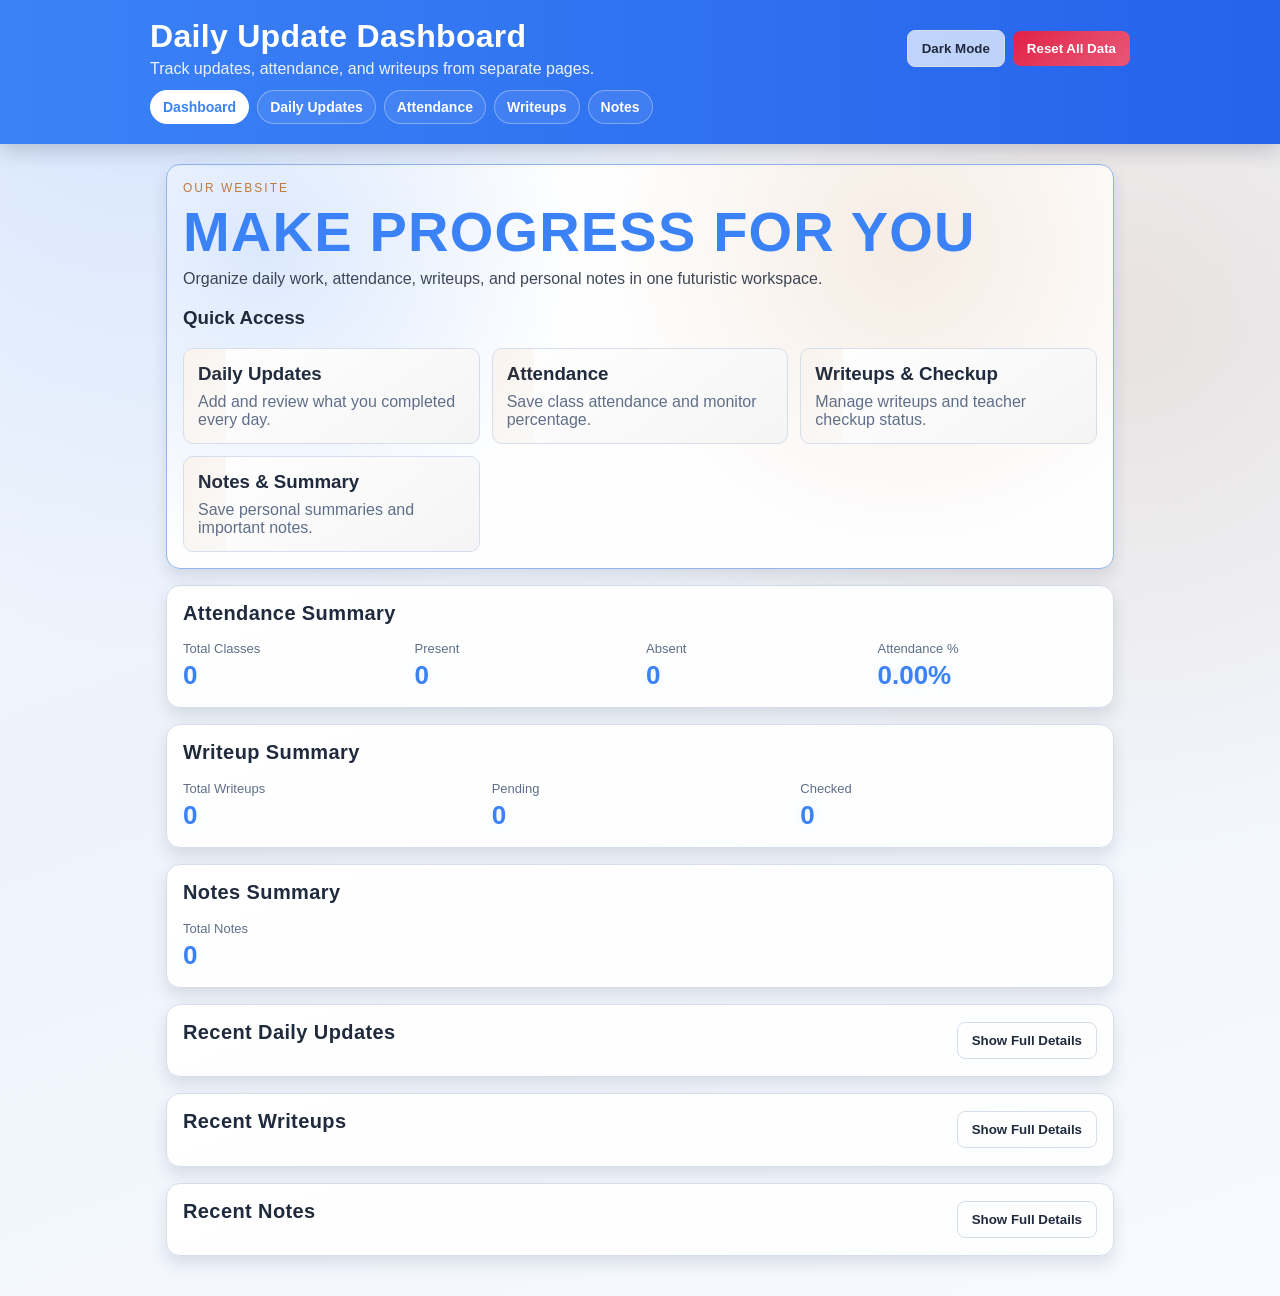
<file: index.html>
<!doctype html>
<html lang="en">
  <head>
    <meta charset="UTF-8" />
    <meta name="viewport" content="width=device-width, initial-scale=1.0" />
    <title>Daily Update Dashboard</title>
    <link rel="stylesheet" href="styles.css" />
  </head>
  <body data-page="dashboard">
    <header class="topbar">
      <div class="topbar-row">
        <div>
          <h1>Daily Update Dashboard</h1>
          <p>Track updates, attendance, and writeups from separate pages.</p>
        </div>
        <button id="themeToggle" class="btn secondary" type="button">
          Dark Mode
        </button>
      </div>
      <nav class="topnav">
        <a class="nav-link active" href="index.html">Dashboard</a>
        <a class="nav-link" href="updates.html">Daily Updates</a>
        <a class="nav-link" href="attendance.html">Attendance</a>
        <a class="nav-link" href="writeups.html">Writeups</a>
        <a class="nav-link" href="notes.html">Notes</a>
      </nav>
      <p id="storageNotice" class="storage-notice" hidden></p>
    </header>

    <main class="container">
      <section class="card hero-card">
        <p class="hero-kicker">Our Website</p>
        <h2>MAKE PROGRESS FOR YOU</h2>
        <p class="hero-sub">
          Organize daily work, attendance, writeups, and personal notes in one
          futuristic workspace.
        </p>
        <h3>Quick Access</h3>
        <div class="quick-grid">
          <a class="quick-link" href="updates.html">
            <h3>Daily Updates</h3>
            <p>Add and review what you completed every day.</p>
          </a>
          <a class="quick-link" href="attendance.html">
            <h3>Attendance</h3>
            <p>Save class attendance and monitor percentage.</p>
          </a>
          <a class="quick-link" href="writeups.html">
            <h3>Writeups & Checkup</h3>
            <p>Manage writeups and teacher checkup status.</p>
          </a>
          <a class="quick-link" href="notes.html">
            <h3>Notes & Summary</h3>
            <p>Save personal summaries and important notes.</p>
          </a>
        </div>
      </section>

      <section class="card stats">
        <h2>Attendance Summary</h2>
        <div class="summary-grid">
          <div>
            <p class="label">Total Classes</p>
            <p id="totalClasses" class="value">0</p>
          </div>
          <div>
            <p class="label">Present</p>
            <p id="presentCount" class="value">0</p>
          </div>
          <div>
            <p class="label">Absent</p>
            <p id="absentCount" class="value">0</p>
          </div>
          <div>
            <p class="label">Attendance %</p>
            <p id="attendancePercent" class="value">0%</p>
          </div>
        </div>
      </section>

      <section class="card stats">
        <h2>Writeup Summary</h2>
        <div class="summary-grid">
          <div>
            <p class="label">Total Writeups</p>
            <p id="totalWriteups" class="value">0</p>
          </div>
          <div>
            <p class="label">Pending</p>
            <p id="pendingWriteups" class="value">0</p>
          </div>
          <div>
            <p class="label">Checked</p>
            <p id="checkedWriteups" class="value">0</p>
          </div>
        </div>
      </section>

      <section class="card stats">
        <h2>Notes Summary</h2>
        <div class="summary-grid">
          <div>
            <p class="label">Total Notes</p>
            <p id="totalNotes" class="value">0</p>
          </div>
        </div>
      </section>

      <section class="card">
        <div class="section-head">
          <h2>Recent Daily Updates</h2>
          <button
            id="toggleDashboardUpdates"
            class="btn secondary"
            type="button"
            aria-expanded="false"
          >
            Show Full Details
          </button>
        </div>
        <div id="dashboardUpdatesContent" hidden>
          <div id="dashboardUpdates" class="list"></div>
        </div>
      </section>

      <section class="card">
        <div class="section-head">
          <h2>Recent Writeups</h2>
          <button
            id="toggleDashboardWriteups"
            class="btn secondary"
            type="button"
            aria-expanded="false"
          >
            Show Full Details
          </button>
        </div>
        <div id="dashboardWriteupsContent" hidden>
          <div id="dashboardWriteups" class="list"></div>
        </div>
      </section>

      <section class="card">
        <div class="section-head">
          <h2>Recent Notes</h2>
          <button
            id="toggleDashboardNotes"
            class="btn secondary"
            type="button"
            aria-expanded="false"
          >
            Show Full Details
          </button>
        </div>
        <div id="dashboardNotesContent" hidden>
          <div id="dashboardNotes" class="list"></div>
        </div>
      </section>
    </main>

    <div id="toast" class="toast" aria-live="polite"></div>
    <script src="script.js"></script>
  </body>
</html>
</file>
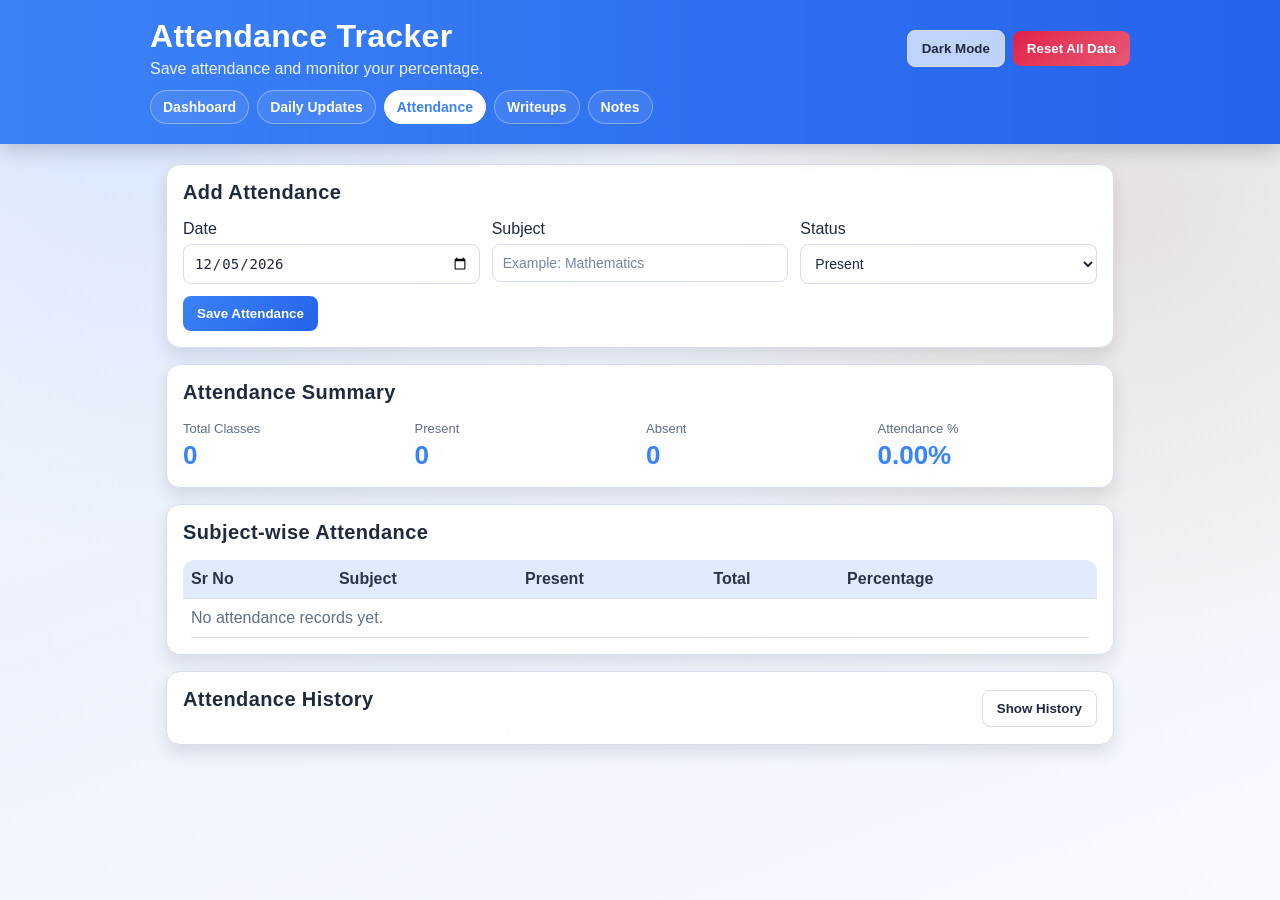
<file: attendance.html>
<!doctype html>
<html lang="en">
  <head>
    <meta charset="UTF-8" />
    <meta name="viewport" content="width=device-width, initial-scale=1.0" />
    <title>Attendance</title>
    <link rel="stylesheet" href="styles.css" />
  </head>
  <body data-page="attendance">
    <header class="topbar">
      <div class="topbar-row">
        <div>
          <h1>Attendance Tracker</h1>
          <p>Save attendance and monitor your percentage.</p>
        </div>
        <button id="themeToggle" class="btn secondary" type="button">
          Dark Mode
        </button>
      </div>
      <nav class="topnav">
        <a class="nav-link" href="index.html">Dashboard</a>
        <a class="nav-link" href="updates.html">Daily Updates</a>
        <a class="nav-link active" href="attendance.html">Attendance</a>
        <a class="nav-link" href="writeups.html">Writeups</a>
        <a class="nav-link" href="notes.html">Notes</a>
      </nav>
      <p id="storageNotice" class="storage-notice" hidden></p>
    </header>

    <main class="container">
      <section class="card">
        <h2>Add Attendance</h2>
        <form id="attendanceForm" class="form-grid">
          <div class="field">
            <label for="attendanceDate">Date</label>
            <input type="date" id="attendanceDate" required />
          </div>
          <div class="field">
            <label for="subjectName">Subject</label>
            <input
              type="text"
              id="subjectName"
              placeholder="Example: Mathematics"
              required
            />
          </div>
          <div class="field">
            <label for="attendanceStatus">Status</label>
            <select id="attendanceStatus" required>
              <option value="Present">Present</option>
              <option value="Absent">Absent</option>
            </select>
          </div>
          <button type="submit" class="btn">Save Attendance</button>
        </form>
      </section>

      <section class="card stats">
        <h2>Attendance Summary</h2>
        <div class="summary-grid">
          <div>
            <p class="label">Total Classes</p>
            <p id="totalClasses" class="value">0</p>
          </div>
          <div>
            <p class="label">Present</p>
            <p id="presentCount" class="value">0</p>
          </div>
          <div>
            <p class="label">Absent</p>
            <p id="absentCount" class="value">0</p>
          </div>
          <div>
            <p class="label">Attendance %</p>
            <p id="attendancePercent" class="value">0%</p>
          </div>
        </div>
      </section>

      <section class="card">
        <h2>Subject-wise Attendance</h2>
        <div class="table-wrap">
          <table>
            <thead>
              <tr>
                <th>Sr No</th>
                <th>Subject</th>
                <th>Present</th>
                <th>Total</th>
                <th>Percentage</th>
              </tr>
            </thead>
            <tbody id="subjectAttendanceBody"></tbody>
          </table>
        </div>
      </section>

      <section class="card">
        <div class="section-head">
          <h2>Attendance History</h2>
          <button
            id="toggleAttendanceHistory"
            class="btn secondary"
            type="button"
            aria-expanded="false"
          >
            Show History
          </button>
        </div>
        <div id="attendanceHistoryContent" hidden>
          <div class="toolbar toolbar-end">
            <button id="clearAttendance" class="btn danger" type="button">
              Clear All
            </button>
          </div>
          <div class="table-wrap">
            <table>
              <thead>
                <tr>
                  <th>Date</th>
                  <th>Subject</th>
                  <th>Status</th>
                  <th>Action</th>
                </tr>
              </thead>
              <tbody id="attendanceBody"></tbody>
            </table>
          </div>
          <div class="toolbar toolbar-end">
            <label for="attendanceFilter">Filter:</label>
            <select id="attendanceFilter">
              <option value="All">All</option>
              <option value="Present">Present</option>
              <option value="Absent">Absent</option>
            </select>
          </div>
        </div>
      </section>
    </main>

    <div id="toast" class="toast" aria-live="polite"></div>
    <script src="script.js"></script>
  </body>
</html>
</file>
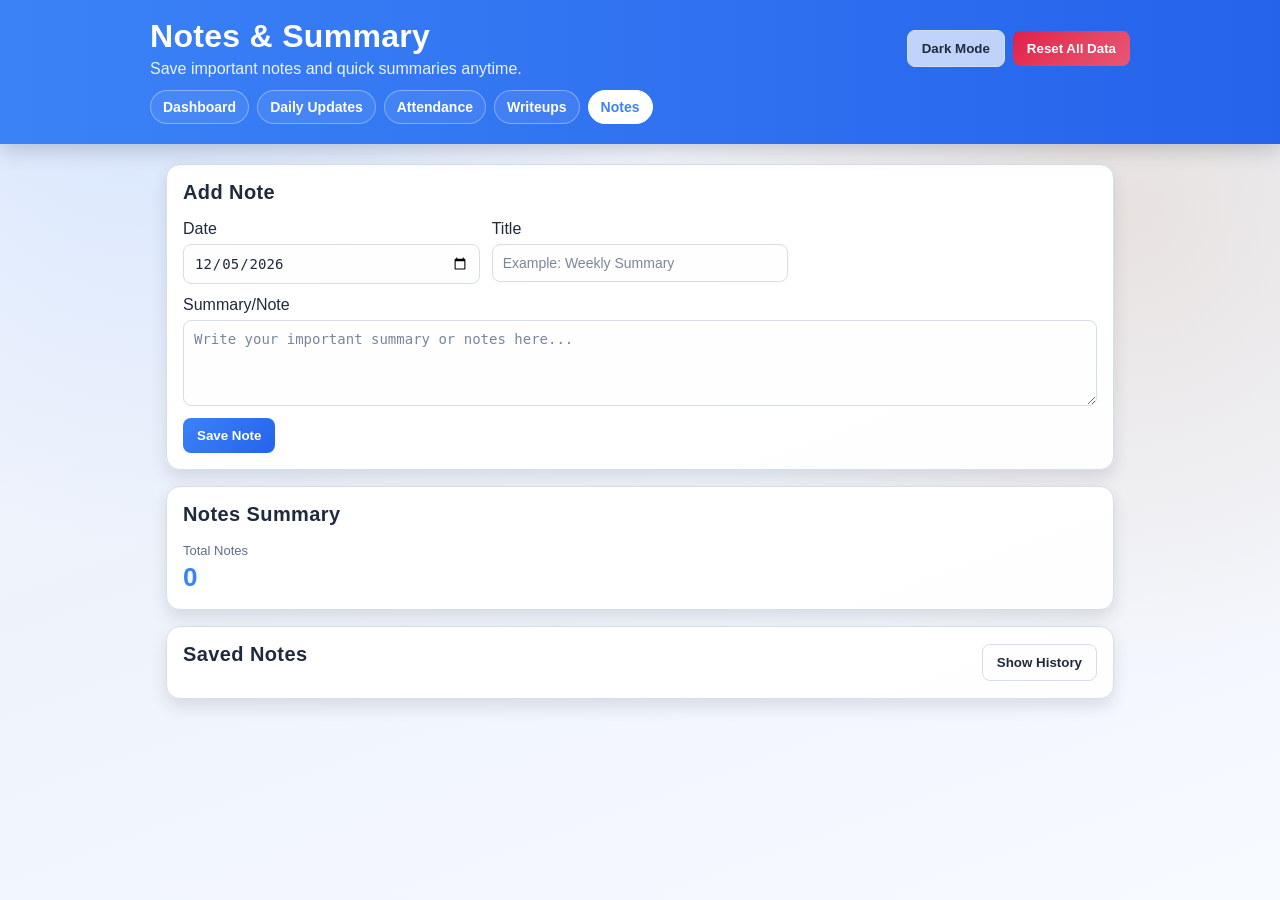
<file: notes.html>
<!doctype html>
<html lang="en">
  <head>
    <meta charset="UTF-8" />
    <meta name="viewport" content="width=device-width, initial-scale=1.0" />
    <title>Notes & Summary</title>
    <link rel="stylesheet" href="styles.css" />
  </head>
  <body data-page="notes">
    <header class="topbar">
      <div class="topbar-row">
        <div>
          <h1>Notes & Summary</h1>
          <p>Save important notes and quick summaries anytime.</p>
        </div>
        <button id="themeToggle" class="btn secondary" type="button">
          Dark Mode
        </button>
      </div>
      <nav class="topnav">
        <a class="nav-link" href="index.html">Dashboard</a>
        <a class="nav-link" href="updates.html">Daily Updates</a>
        <a class="nav-link" href="attendance.html">Attendance</a>
        <a class="nav-link" href="writeups.html">Writeups</a>
        <a class="nav-link active" href="notes.html">Notes</a>
      </nav>
      <p id="storageNotice" class="storage-notice" hidden></p>
    </header>

    <main class="container">
      <section class="card">
        <h2>Add Note</h2>
        <form id="noteForm" class="form-grid">
          <div class="field">
            <label for="noteDate">Date</label>
            <input type="date" id="noteDate" required />
          </div>
          <div class="field">
            <label for="noteTitle">Title</label>
            <input
              type="text"
              id="noteTitle"
              placeholder="Example: Weekly Summary"
              required
            />
          </div>
          <div class="field field-full">
            <label for="noteText">Summary/Note</label>
            <textarea
              id="noteText"
              rows="4"
              placeholder="Write your important summary or notes here..."
              required
            ></textarea>
          </div>
          <button type="submit" class="btn">Save Note</button>
        </form>
      </section>

      <section class="card stats">
        <h2>Notes Summary</h2>
        <div class="summary-grid">
          <div>
            <p class="label">Total Notes</p>
            <p id="totalNotes" class="value">0</p>
          </div>
        </div>
      </section>

      <section class="card">
        <div class="section-head">
          <h2>Saved Notes</h2>
          <button
            id="toggleNotesHistory"
            class="btn secondary"
            type="button"
            aria-expanded="false"
          >
            Show History
          </button>
        </div>
        <div id="notesHistoryContent" hidden>
          <div class="toolbar toolbar-end">
            <button id="clearNotes" class="btn danger" type="button">
              Clear All
            </button>
          </div>
          <div class="toolbar">
            <input
              id="noteSearch"
              type="text"
              placeholder="Search by title or note text"
            />
          </div>
          <div id="noteList" class="list"></div>
        </div>
      </section>
    </main>

    <div id="toast" class="toast" aria-live="polite"></div>
    <script src="script.js"></script>
  </body>
</html>
</file>
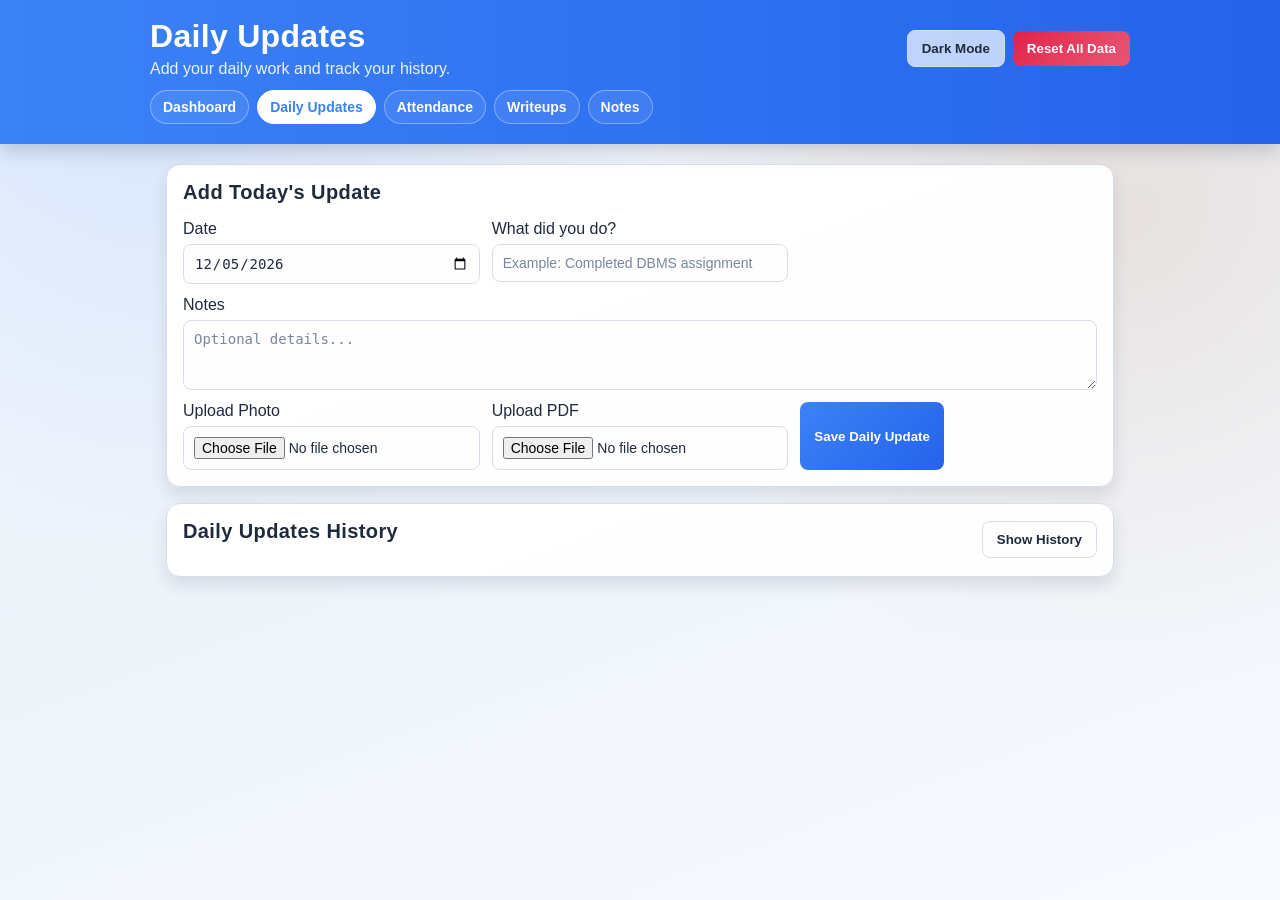
<file: updates.html>
<!doctype html>
<html lang="en">
  <head>
    <meta charset="UTF-8" />
    <meta name="viewport" content="width=device-width, initial-scale=1.0" />
    <title>Daily Updates</title>
    <link rel="stylesheet" href="styles.css" />
  </head>
  <body data-page="updates">
    <header class="topbar">
      <div class="topbar-row">
        <div>
          <h1>Daily Updates</h1>
          <p>Add your daily work and track your history.</p>
        </div>
        <button id="themeToggle" class="btn secondary" type="button">
          Dark Mode
        </button>
      </div>
      <nav class="topnav">
        <a class="nav-link" href="index.html">Dashboard</a>
        <a class="nav-link active" href="updates.html">Daily Updates</a>
        <a class="nav-link" href="attendance.html">Attendance</a>
        <a class="nav-link" href="writeups.html">Writeups</a>
        <a class="nav-link" href="notes.html">Notes</a>
      </nav>
      <p id="storageNotice" class="storage-notice" hidden></p>
    </header>

    <main class="container">
      <section class="card">
        <h2>Add Today&apos;s Update</h2>
        <form id="dailyForm" class="form-grid">
          <div class="field">
            <label for="updateDate">Date</label>
            <input type="date" id="updateDate" required />
          </div>
          <div class="field">
            <label for="updateTitle">What did you do?</label>
            <input
              type="text"
              id="updateTitle"
              placeholder="Example: Completed DBMS assignment"
              required
            />
          </div>
          <div class="field field-full">
            <label for="updateNotes">Notes</label>
            <textarea
              id="updateNotes"
              rows="3"
              placeholder="Optional details..."
            ></textarea>
          </div>
          <div class="field">
            <label for="updatePhoto">Upload Photo</label>
            <input type="file" id="updatePhoto" accept="image/*" />
          </div>
          <div class="field">
            <label for="updatePdf">Upload PDF</label>
            <input type="file" id="updatePdf" accept="application/pdf,.pdf" />
          </div>
          <button type="submit" class="btn">Save Daily Update</button>
        </form>
      </section>

      <section class="card">
        <div class="section-head">
          <h2>Daily Updates History</h2>
          <button
            id="toggleUpdatesHistory"
            class="btn secondary"
            type="button"
            aria-expanded="false"
          >
            Show History
          </button>
        </div>
        <div id="updatesHistoryContent" hidden>
          <div class="toolbar toolbar-end">
            <button id="clearUpdates" class="btn danger" type="button">
              Clear All
            </button>
          </div>
          <div class="toolbar">
            <input
              id="updateSearch"
              type="text"
              placeholder="Search updates by title or notes"
            />
          </div>
          <div id="dailyList" class="list"></div>
        </div>
      </section>
    </main>

    <div id="toast" class="toast" aria-live="polite"></div>
    <script src="script.js"></script>
  </body>
</html>
</file>
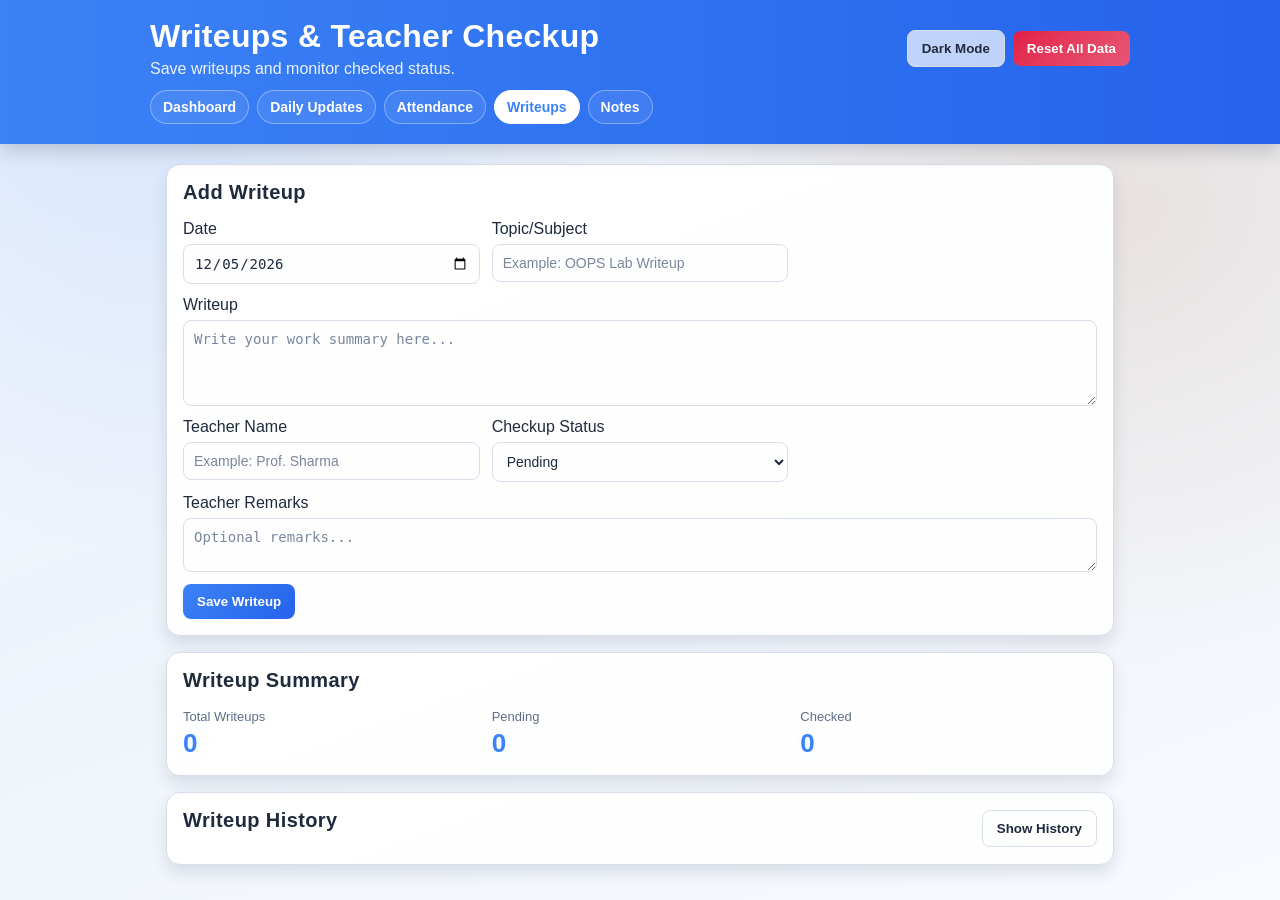
<file: writeups.html>
<!doctype html>
<html lang="en">
  <head>
    <meta charset="UTF-8" />
    <meta name="viewport" content="width=device-width, initial-scale=1.0" />
    <title>Writeups & Teacher Checkup</title>
    <link rel="stylesheet" href="styles.css" />
  </head>
  <body data-page="writeups">
    <header class="topbar">
      <div class="topbar-row">
        <div>
          <h1>Writeups & Teacher Checkup</h1>
          <p>Save writeups and monitor checked status.</p>
        </div>
        <button id="themeToggle" class="btn secondary" type="button">
          Dark Mode
        </button>
      </div>
      <nav class="topnav">
        <a class="nav-link" href="index.html">Dashboard</a>
        <a class="nav-link" href="updates.html">Daily Updates</a>
        <a class="nav-link" href="attendance.html">Attendance</a>
        <a class="nav-link active" href="writeups.html">Writeups</a>
        <a class="nav-link" href="notes.html">Notes</a>
      </nav>
      <p id="storageNotice" class="storage-notice" hidden></p>
    </header>

    <main class="container">
      <section class="card">
        <h2>Add Writeup</h2>
        <form id="writeupForm" class="form-grid">
          <div class="field">
            <label for="writeupDate">Date</label>
            <input type="date" id="writeupDate" required />
          </div>
          <div class="field">
            <label for="writeupTopic">Topic/Subject</label>
            <input
              type="text"
              id="writeupTopic"
              placeholder="Example: OOPS Lab Writeup"
              required
            />
          </div>
          <div class="field field-full">
            <label for="writeupText">Writeup</label>
            <textarea
              id="writeupText"
              rows="4"
              placeholder="Write your work summary here..."
              required
            ></textarea>
          </div>
          <div class="field">
            <label for="teacherName">Teacher Name</label>
            <input
              type="text"
              id="teacherName"
              placeholder="Example: Prof. Sharma"
            />
          </div>
          <div class="field">
            <label for="teacherStatus">Checkup Status</label>
            <select id="teacherStatus" required>
              <option value="Pending">Pending</option>
              <option value="Checked">Checked</option>
            </select>
          </div>
          <div class="field field-full">
            <label for="teacherRemarks">Teacher Remarks</label>
            <textarea
              id="teacherRemarks"
              rows="2"
              placeholder="Optional remarks..."
            ></textarea>
          </div>
          <button type="submit" class="btn">Save Writeup</button>
        </form>
      </section>

      <section class="card stats">
        <h2>Writeup Summary</h2>
        <div class="summary-grid">
          <div>
            <p class="label">Total Writeups</p>
            <p id="totalWriteups" class="value">0</p>
          </div>
          <div>
            <p class="label">Pending</p>
            <p id="pendingWriteups" class="value">0</p>
          </div>
          <div>
            <p class="label">Checked</p>
            <p id="checkedWriteups" class="value">0</p>
          </div>
        </div>
      </section>

      <section class="card">
        <div class="section-head">
          <h2>Writeup History</h2>
          <button
            id="toggleWriteupsHistory"
            class="btn secondary"
            type="button"
            aria-expanded="false"
          >
            Show History
          </button>
        </div>
        <div id="writeupsHistoryContent" hidden>
          <div class="toolbar toolbar-end">
            <button id="clearWriteups" class="btn danger" type="button">
              Clear All
            </button>
          </div>
          <div class="toolbar row-toolbar">
            <input
              id="writeupSearch"
              type="text"
              placeholder="Search by topic, writeup, teacher"
            />
            <select id="writeupFilter">
              <option value="All">All Status</option>
              <option value="Pending">Pending</option>
              <option value="Checked">Checked</option>
            </select>
          </div>
          <div id="writeupList" class="list"></div>
        </div>
      </section>
    </main>

    <div id="toast" class="toast" aria-live="polite"></div>
    <script src="script.js"></script>
  </body>
</html>
</file>
<file: styles.css>
:root {
  --bg: #eef3fb;
  --card: #ffffff;
  --text: #1f2a3d;
  --muted: #5f6f89;
  --primary: #3b82f6;
  --primary-strong: #2563eb;
  --danger: #e11d48;
  --border: #d6deea;
  --ok: #0f9f6e;
  --shadow-neon: 0 0 16px rgba(59, 130, 246, 0.16);
  --accent-soft: #c07a3d;
  --bg-grad-1: rgba(59, 130, 246, 0.18);
  --bg-grad-2: rgba(192, 122, 61, 0.14);
  --bg-grad-main: linear-gradient(
    160deg,
    #f7faff 0%,
    #eef3fb 45%,
    #f7faff 100%
  );
  --shadow-soft: 0 8px 16px rgba(31, 42, 61, 0.12);
  --shadow-strong: 0 10px 22px rgba(31, 42, 61, 0.18);
  --topbar-shadow: 0 8px 20px rgba(31, 42, 61, 0.14);
  --toast-bg: color-mix(in srgb, var(--card) 90%, #dbe5f3 10%);
}

body.dark {
  --bg: #090d14;
  --card: #0f1622;
  --text: #f3f7ff;
  --muted: #b1c0da;
  --primary: #9fd7ff;
  --primary-strong: #7ec3f2;
  --danger: #ff7aa0;
  --border: #253144;
  --ok: #77e5ba;
  --shadow-neon: 0 0 24px rgba(159, 215, 255, 0.26);
  --accent-soft: #dfb995;
  --bg-grad-1: rgba(138, 208, 255, 0.2);
  --bg-grad-2: rgba(214, 176, 138, 0.16);
  --bg-grad-main: linear-gradient(
    160deg,
    #0a1019 0%,
    #111829 45%,
    #0a111d 100%
  );
  --shadow-soft: 0 8px 16px rgba(0, 0, 0, 0.25);
  --shadow-strong: 0 10px 22px rgba(0, 0, 0, 0.42);
  --topbar-shadow: 0 10px 26px rgba(0, 0, 0, 0.32);
  --toast-bg: color-mix(in srgb, var(--card) 75%, #000 25%);
}

* {
  box-sizing: border-box;
}

body {
  margin: 0;
  font-family: "Segoe UI", Arial, sans-serif;
  background:
    radial-gradient(circle at 10% 0%, var(--bg-grad-1), transparent 38%),
    radial-gradient(circle at 88% 24%, var(--bg-grad-2), transparent 36%),
    var(--bg-grad-main), var(--bg);
  color: var(--text);
  transition:
    background-color 0.3s ease,
    color 0.3s ease,
    filter 0.3s ease;
  min-height: 100vh;
}

.topbar {
  background: linear-gradient(90deg, var(--primary), var(--primary-strong));
  border-bottom: none;
  padding: 20px;
  position: sticky;
  top: 0;
  z-index: 20;
  box-shadow: 0 6px 20px rgba(15, 23, 42, 0.2);
}

.topbar-row {
  max-width: 980px;
  margin: 0 auto;
  display: flex;
  justify-content: space-between;
  align-items: center;
  gap: 14px;
}

.topbar-actions {
  display: flex;
  align-items: center;
  justify-content: flex-end;
  gap: 8px;
  flex-wrap: wrap;
}

.reset-btn {
  white-space: nowrap;
}

.theme-current {
  font-size: 13px;
  font-weight: 600;
  color: var(--muted);
  border: 1px solid var(--border);
  border-radius: 999px;
  padding: 8px 12px;
  background: color-mix(in srgb, var(--card) 92%, transparent);
}

.topbar h1 {
  margin: 0 0 6px;
  letter-spacing: 0.3px;
  text-transform: none;
  color: #ffffff;
  font-weight: 800;
  line-height: 1.05;
}

.topbar p {
  margin: 0;
  color: rgba(255, 255, 255, 0.9);
}

.topnav {
  max-width: 980px;
  margin: 12px auto 0;
  display: flex;
  flex-wrap: wrap;
  gap: 8px;
}

.nav-link {
  text-decoration: none;
  border: 1px solid rgba(255, 255, 255, 0.34);
  color: #ffffff;
  background: rgba(255, 255, 255, 0.08);
  padding: 8px 12px;
  border-radius: 999px;
  font-weight: 600;
  font-size: 14px;
  transition:
    transform 0.18s ease,
    background-color 0.2s ease,
    border-color 0.2s ease,
    color 0.2s ease,
    box-shadow 0.2s ease;
}

.nav-link:hover {
  transform: translateY(-1px);
  border-color: rgba(255, 255, 255, 0.56);
  background: rgba(255, 255, 255, 0.2);
  box-shadow: none;
}

.nav-link.active {
  background: #ffffff;
  color: var(--primary);
  border-color: #ffffff;
  box-shadow: none;
}

.storage-notice {
  max-width: 980px;
  margin: 10px auto 0;
  color: var(--ok);
  font-size: 13px;
}

.container {
  max-width: 980px;
  margin: 20px auto;
  padding: 0 16px 20px;
  display: grid;
  gap: 16px;
  animation: fadeInUp 0.35s ease;
}

.quick-grid {
  display: grid;
  grid-template-columns: repeat(auto-fit, minmax(220px, 1fr));
  gap: 12px;
}

.quick-link {
  text-decoration: none;
  border: 1px solid var(--border);
  border-radius: 10px;
  padding: 14px;
  color: var(--text);
  background: linear-gradient(
    145deg,
    color-mix(in srgb, var(--card) 86%, #fff 14%),
    color-mix(in srgb, var(--card) 96%, #000 4%)
  );
  position: relative;
  overflow: hidden;
  transition:
    transform 0.2s ease,
    border-color 0.2s ease,
    box-shadow 0.25s ease;
}

.quick-link::before {
  content: "";
  position: absolute;
  inset: -40%;
  background: linear-gradient(
    120deg,
    transparent,
    color-mix(in srgb, var(--accent-soft) 24%, transparent),
    transparent
  );
  transform: translateX(-70%);
  transition: transform 0.45s ease;
}

.quick-link:hover {
  transform: translateY(-4px);
  border-color: color-mix(in srgb, var(--primary) 50%, var(--border));
  box-shadow:
    var(--shadow-soft),
    0 0 0 1px color-mix(in srgb, var(--primary) 20%, transparent);
}

.quick-link:hover::before {
  transform: translateX(70%);
}

.quick-link h3 {
  margin: 0 0 8px;
}

.quick-link p {
  margin: 0;
  color: var(--muted);
}

.card {
  background: linear-gradient(
    160deg,
    color-mix(in srgb, var(--card) 96%, #fff 4%),
    color-mix(in srgb, var(--card) 92%, #eef3fb 8%)
  );
  border: 1px solid var(--border);
  border-radius: 14px;
  padding: 16px;
  box-shadow: var(--shadow-soft);
  transition:
    transform 0.2s ease,
    border-color 0.2s ease,
    box-shadow 0.2s ease;
}

.card:hover {
  transform: translateY(-2px);
  border-color: color-mix(in srgb, var(--primary) 62%, var(--border));
  box-shadow:
    var(--shadow-strong),
    0 0 0 1px color-mix(in srgb, var(--primary) 18%, transparent);
}

h2 {
  margin-top: 0;
  font-size: 20px;
  letter-spacing: 0.4px;
}

.form-grid {
  display: grid;
  gap: 12px;
  grid-template-columns: repeat(auto-fit, minmax(220px, 1fr));
}

.field {
  display: flex;
  flex-direction: column;
  gap: 6px;
}

.field-full {
  grid-column: 1 / -1;
}

input,
textarea,
select {
  background: color-mix(in srgb, var(--card) 94%, #eef3fb 6%);
  color: var(--text);
  border: 1px solid var(--border);
  border-radius: 8px;
  padding: 10px;
  font-size: 14px;
  transition:
    border-color 0.2s ease,
    box-shadow 0.2s ease,
    transform 0.12s ease;
}

input:focus,
textarea:focus,
select:focus {
  border-color: var(--primary);
  outline: 2px solid rgba(138, 208, 255, 0.24);
  box-shadow: 0 0 0 4px color-mix(in srgb, var(--primary) 15%, transparent);
  transform: translateY(-1px);
}

input::placeholder,
textarea::placeholder {
  color: color-mix(in srgb, var(--muted) 84%, transparent);
}

.btn {
  width: fit-content;
  background: linear-gradient(135deg, var(--primary), var(--primary-strong));
  color: #ffffff;
  border: none;
  border-radius: 8px;
  padding: 10px 14px;
  cursor: pointer;
  font-weight: 600;
  transition:
    transform 0.16s ease,
    background-color 0.2s ease,
    box-shadow 0.2s ease;
}

.btn:hover {
  background: linear-gradient(135deg, var(--primary-strong), var(--primary));
  transform: translateY(-1px);
  box-shadow: var(--shadow-soft);
}

.btn:active {
  transform: translateY(0);
}

.btn.secondary {
  background: color-mix(in srgb, var(--card) 70%, transparent);
  color: var(--text);
  border: 1px solid var(--border);
}

.btn.danger {
  background: linear-gradient(
    135deg,
    var(--danger),
    color-mix(in srgb, var(--danger) 75%, #fff 25%)
  );
  color: #fff;
}

.section-head {
  display: flex;
  justify-content: space-between;
  align-items: center;
  gap: 12px;
}

.toolbar {
  margin: 8px 0 12px;
}

.row-toolbar {
  display: grid;
  grid-template-columns: 1fr auto;
  gap: 10px;
}

.toolbar-end {
  display: flex;
  justify-content: flex-end;
  align-items: center;
  gap: 8px;
  margin-top: 10px;
}

.list {
  display: grid;
  gap: 10px;
}

.item {
  border: 1px solid var(--border);
  border-radius: 10px;
  padding: 10px;
  transition:
    transform 0.16s ease,
    border-color 0.16s ease,
    background-color 0.2s ease;
}

.item.compact {
  padding: 10px 12px;
}

.item:hover {
  transform: translateY(-2px);
  border-color: var(--primary);
  background: color-mix(in srgb, var(--primary) 9%, var(--card));
  box-shadow: inset 0 0 0 1px
    color-mix(in srgb, var(--primary) 20%, transparent);
}

.item-head {
  display: flex;
  justify-content: space-between;
  gap: 8px;
  margin-bottom: 6px;
}

.item-title {
  font-weight: 700;
}

.item-date {
  color: var(--muted);
  font-size: 13px;
}

.item-note {
  margin: 0;
  color: color-mix(in srgb, var(--text) 88%, transparent);
}

.item-attachments {
  margin-top: 10px;
  display: grid;
  gap: 8px;
}

.item-photo-wrap {
  display: grid;
  gap: 8px;
}

.item-photo {
  width: min(280px, 100%);
  border-radius: 8px;
  border: 1px solid var(--border);
}

.item-link {
  width: fit-content;
  text-decoration: none;
  border: 1px solid var(--primary);
  color: var(--primary);
  background: color-mix(in srgb, var(--primary) 10%, transparent);
  padding: 6px 10px;
  border-radius: 6px;
  font-size: 13px;
}

.item-link:hover {
  transform: translateY(-1px);
  background: color-mix(in srgb, var(--primary) 18%, transparent);
}

body.dark .item-note {
  color: color-mix(in srgb, var(--text) 90%, transparent);
}

.item-actions {
  margin-top: 10px;
  display: flex;
  justify-content: flex-end;
  gap: 8px;
}

.item-meta {
  display: grid;
  gap: 6px;
  margin-top: 8px;
  font-size: 13px;
  color: var(--muted);
}

.status-badge {
  display: inline-block;
  padding: 3px 8px;
  border-radius: 999px;
  font-size: 12px;
  font-weight: 700;
  letter-spacing: 0.4px;
  width: fit-content;
}

.status-badge.pending {
  background: color-mix(in srgb, var(--danger) 14%, transparent);
  color: var(--danger);
}

.status-badge.checked {
  background: color-mix(in srgb, var(--ok) 14%, transparent);
  color: var(--ok);
}

.action-btn.secondary {
  background: color-mix(in srgb, var(--primary) 12%, transparent);
  border: 1px solid var(--primary);
  color: var(--primary);
}

.empty {
  color: var(--muted);
}

.stats .summary-grid {
  display: grid;
  grid-template-columns: repeat(auto-fit, minmax(140px, 1fr));
  gap: 12px;
}

.label {
  margin: 0;
  color: var(--muted);
  font-size: 13px;
}

.value {
  margin: 4px 0 0;
  font-size: 26px;
  font-weight: 700;
  color: var(--primary);
  text-shadow: 0 0 14px rgba(138, 208, 255, 0.22);
}

.table-wrap {
  overflow-x: auto;
}

table {
  width: 100%;
  border-collapse: collapse;
  border-radius: 12px;
  overflow: hidden;
}

th,
td {
  border-bottom: 1px solid var(--border);
  text-align: left;
  padding: 10px 8px;
}

thead th {
  background: color-mix(in srgb, var(--primary) 16%, var(--card));
  color: color-mix(in srgb, var(--text) 95%, transparent);
}

tbody tr {
  transition: background-color 0.18s ease;
}

tbody tr:hover {
  background: color-mix(in srgb, var(--primary) 7%, transparent);
}

.status-present {
  color: var(--ok);
  font-weight: 700;
}

.status-absent {
  color: var(--danger);
  font-weight: 700;
}

.action-btn {
  background: color-mix(in srgb, var(--danger) 14%, transparent);
  border: 1px solid var(--danger);
  color: var(--danger);
  padding: 6px 10px;
  border-radius: 6px;
  cursor: pointer;
  transition:
    transform 0.16s ease,
    background-color 0.2s ease;
}

.action-btn:hover {
  transform: translateY(-1px);
  background: color-mix(in srgb, var(--danger) 24%, transparent);
}

.toast {
  position: fixed;
  right: 16px;
  bottom: 16px;
  background: var(--toast-bg);
  color: var(--text);
  padding: 10px 14px;
  border-radius: 8px;
  font-size: 14px;
  opacity: 0;
  pointer-events: none;
  transform: translateY(10px);
  transition:
    opacity 0.22s ease,
    transform 0.22s ease;
  border: 1px solid var(--border);
  box-shadow: var(--shadow-soft);
}

.hero-card {
  position: relative;
  overflow: hidden;
  border-color: color-mix(in srgb, var(--primary) 45%, var(--border));
}

.hero-card::before {
  content: "";
  position: absolute;
  inset: 0;
  background:
    radial-gradient(circle at 10% 20%, var(--bg-grad-1), transparent 35%),
    radial-gradient(circle at 78% 20%, var(--bg-grad-2), transparent 38%);
  pointer-events: none;
}

.hero-kicker {
  margin: 0 0 10px;
  text-transform: uppercase;
  letter-spacing: 2px;
  font-size: 12px;
  color: var(--accent-soft);
}

.hero-card h2 {
  margin: 0;
  font-size: clamp(30px, 6vw, 56px);
  line-height: 0.96;
  letter-spacing: 1.2px;
  color: var(--primary);
}

.hero-sub {
  margin: 12px 0 14px;
  max-width: 650px;
  color: color-mix(in srgb, var(--text) 86%, transparent);
}

.hero-card > * {
  position: relative;
  z-index: 1;
}

.toast.show {
  opacity: 1;
  transform: translateY(0);
}

@keyframes fadeInUp {
  from {
    opacity: 0;
    transform: translateY(8px);
  }
  to {
    opacity: 1;
    transform: translateY(0);
  }
}

@media (max-width: 680px) {
  .topbar-row {
    flex-direction: column;
    align-items: flex-start;
  }

  .topbar-actions {
    width: 100%;
  }

  .topbar-actions .btn {
    flex: 1 1 140px;
    min-height: 40px;
  }

  .topnav {
    display: flex;
    flex-wrap: nowrap;
    overflow-x: auto;
    -webkit-overflow-scrolling: touch;
    scrollbar-width: none;
    gap: 8px;
    margin: 10px auto 0;
    padding-bottom: 6px;
  }

  .topnav::-webkit-scrollbar {
    display: none;
  }

  .nav-link {
    font-size: 12px;
    text-align: center;
    padding: 8px 12px;
    border-radius: 12px;
    min-height: 38px;
    flex: 0 0 auto;
    display: flex;
    align-items: center;
    justify-content: center;
  }

  .row-toolbar {
    grid-template-columns: 1fr;
  }
}
</file>
